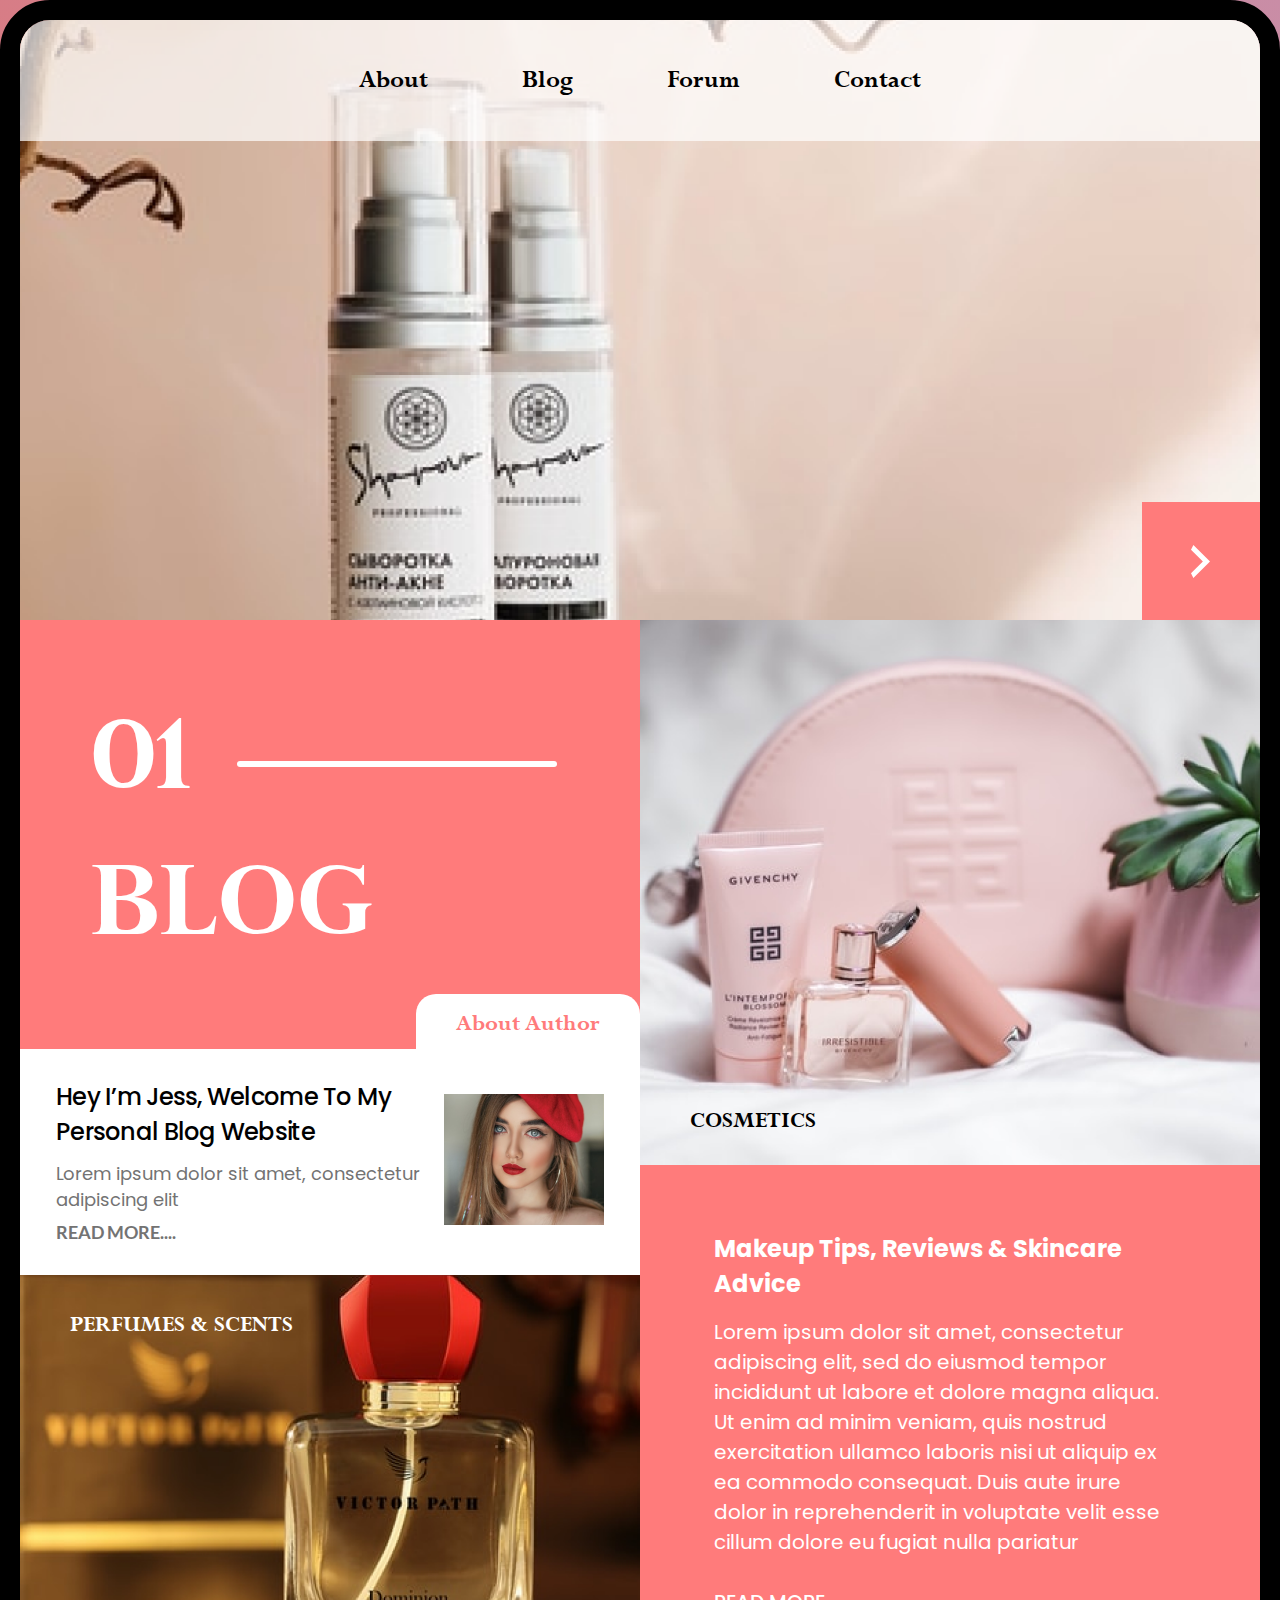
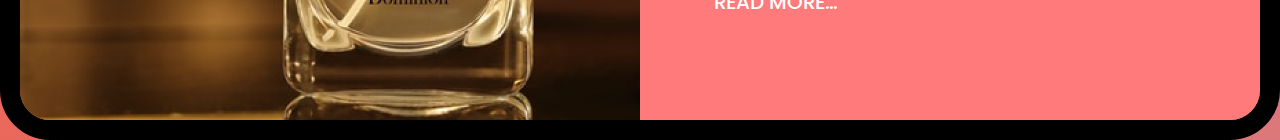
<file: css/flex/index.html>
<!DOCTYPE html>
<html lang="ru">
    <head>
        <meta charset="UTF-8">
        <meta name="viewport" content="width=device-width, initial-scale=1">
        <title>Работа с Flexbox</title>
        <link rel="stylesheet" href="./fonts.css">
        <link rel="stylesheet" href="./style.css">
    </head>
    <body>
        <div class="content">
            <div class="col-left">
                <header class="header">
                    <nav class="header__list">
                        <a href="" class="header__item">About</a>
                        <a href="" class="header__item">Blog</a>
                        <a href="" class="header__item">Forum</a>
                        <a href="" class="header__item">Contact</a>
                    </nav>
                </header>
                <picture class="col-left__picture">
                    <source srcset="images/col-left_2x.png 2x">
                    <img class="col-left__image" src="images/col-left.png" alt="Fon left col" width="800" height="1080">
                </picture>
                <a href="" class="col-left__btn">
                    <svg class="icon" width="118" height="118" viewBox="0 0 118 118" fill="none" xmlns="http://www.w3.org/2000/svg">
                        <rect width="118" height="118" fill="#FF7B7B"/>
                        <path d="M49 71.2857L60.875 59.5L49 47.7143L51.375 43L68 59.5L51.375 76L49 71.2857Z" fill="white"/>
                    </svg>
                </a>
            </div>
            <main class="main">
                <div class="info info_second">
                    <figure class="store store_mark">
                        <figcaption class="store__title">COSMETICS</figcaption>
                        <picture class="store__picture">
                            <source srcset="images/store-2_2x.png 2x">
                            <img class="store__image" src="images/store-2.png" alt="Store image 2" width="561" height="540">
                        </picture>
                    </figure>
                    <article class="state">
                        <div class="state__info">
                            <div class="state__title">Makeup Tips, Reviews & Skincare Advice</div>
                            <div class="state__text">
                                Lorem ipsum dolor sit amet, consectetur adipiscing elit, sed do eiusmod tempor incididunt ut labore et dolore magna aliqua. Ut enim ad minim veniam, quis nostrud exercitation ullamco laboris nisi ut aliquip ex ea commodo consequat. Duis aute irure dolor in reprehenderit in voluptate velit esse cillum dolore eu fugiat nulla pariatur
                            </div>
                        </div>
                        <div class="state__btn">READ MORE...</div>
                    </article>
                </div>
                <div class="info info_first">
                    <div class="info__title">
                        <div class="info__title-number">01</div>
                        <div class="info__title-text">BLOG</div>
                    </div>
                    <div class="card">
                        <div class="card__state">About Author</div>
                        <div class="card__content">
                            <div class="card__info">
                                <div class="card__title">Hey I’m Jess, Welcome To my personal blog website</div>
                                <div class="card__text">Lorem ipsum dolor sit amet, consectetur adipiscing elit</div>
                            </div>
                            <div class="card__more">READ MORE....</div>
                        </div>
                        <picture class="card__picture">
                            <source srcset="images/card_2x.png 2x">
                            <img class="card__image" src="images/card.png" alt="Card image" width="160" height="131">
                        </picture>
                    </div>
                    <figure class="store">
                        <figcaption class="store__title">PERFUMES & SCENTS</figcaption>
                        <picture class="store__picture">
                            <source srcset="images/store-1_2x.png 2x">
                            <img class="store__image" src="images/store-1.png" alt="Store image 1" width="559" height="428">
                        </picture>
                    </figure>
                </div>
            </main>
        </div>
    </body>
</html>
</file>
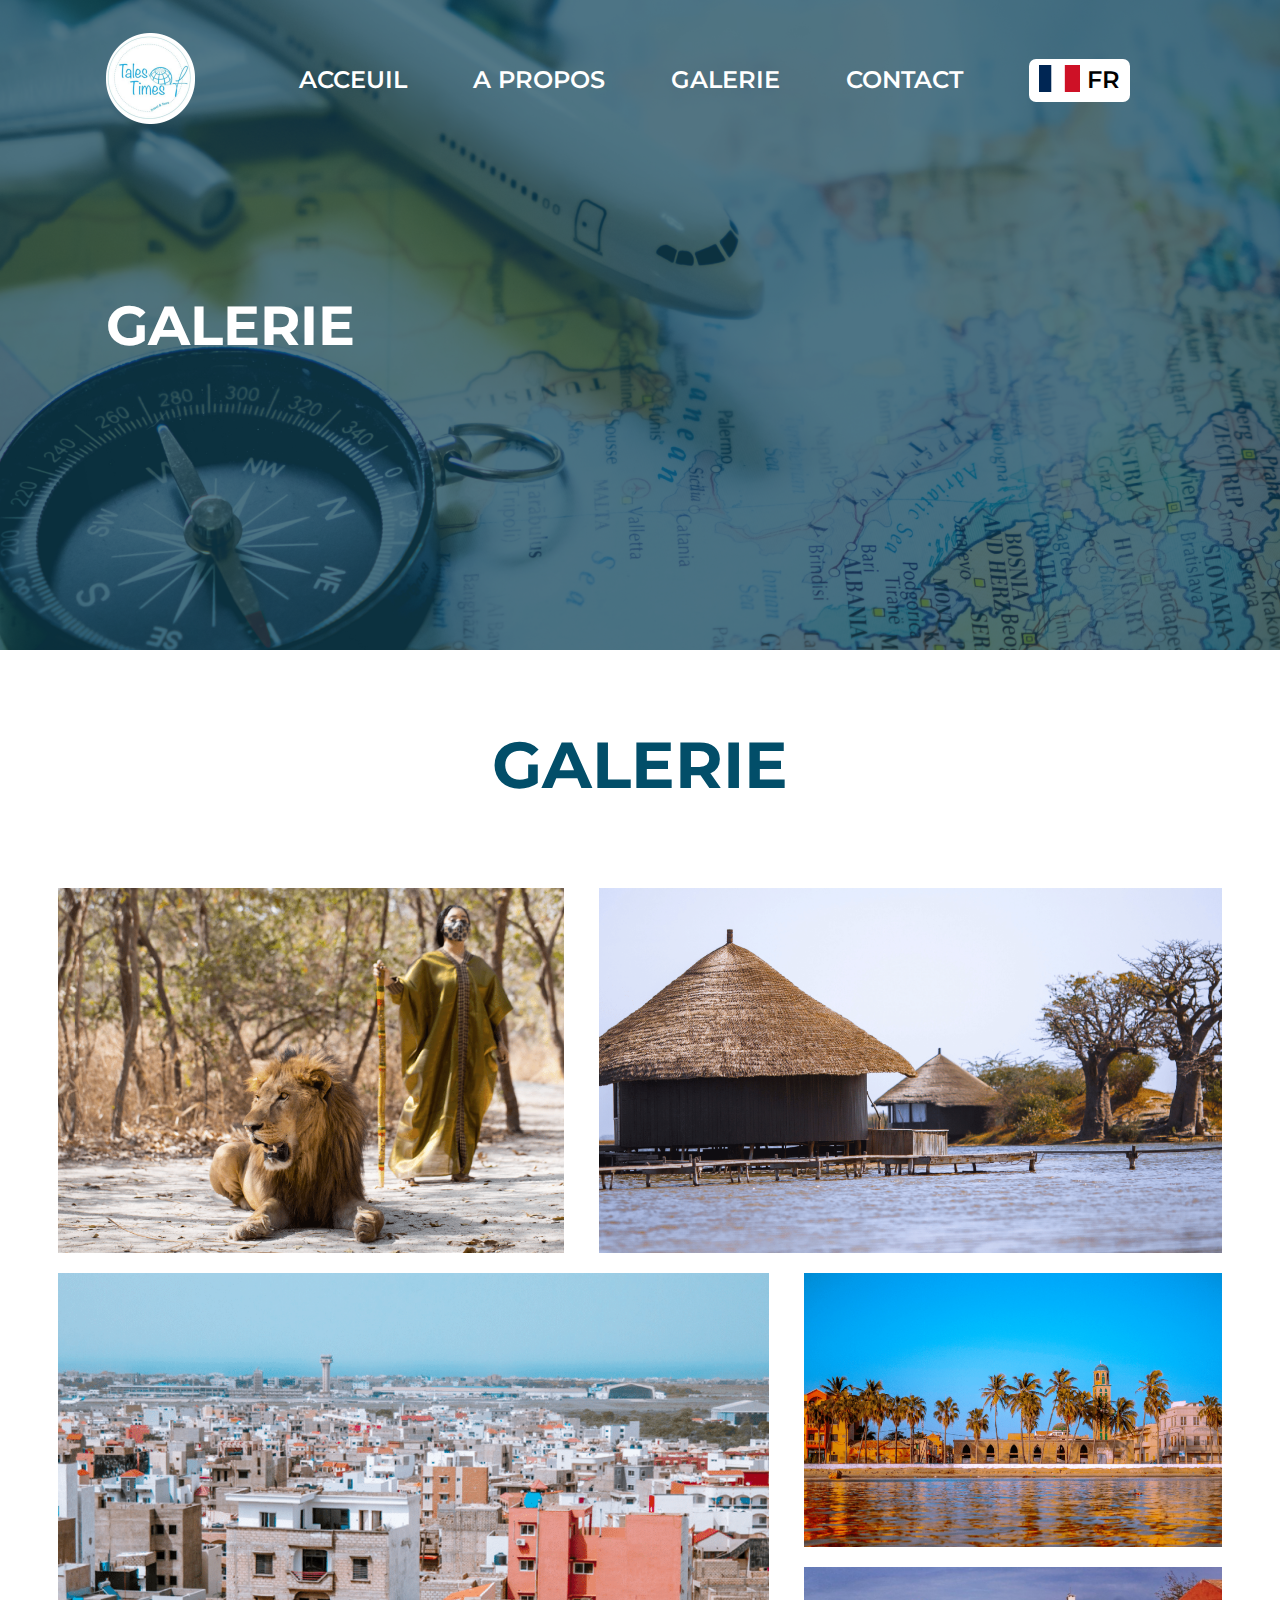
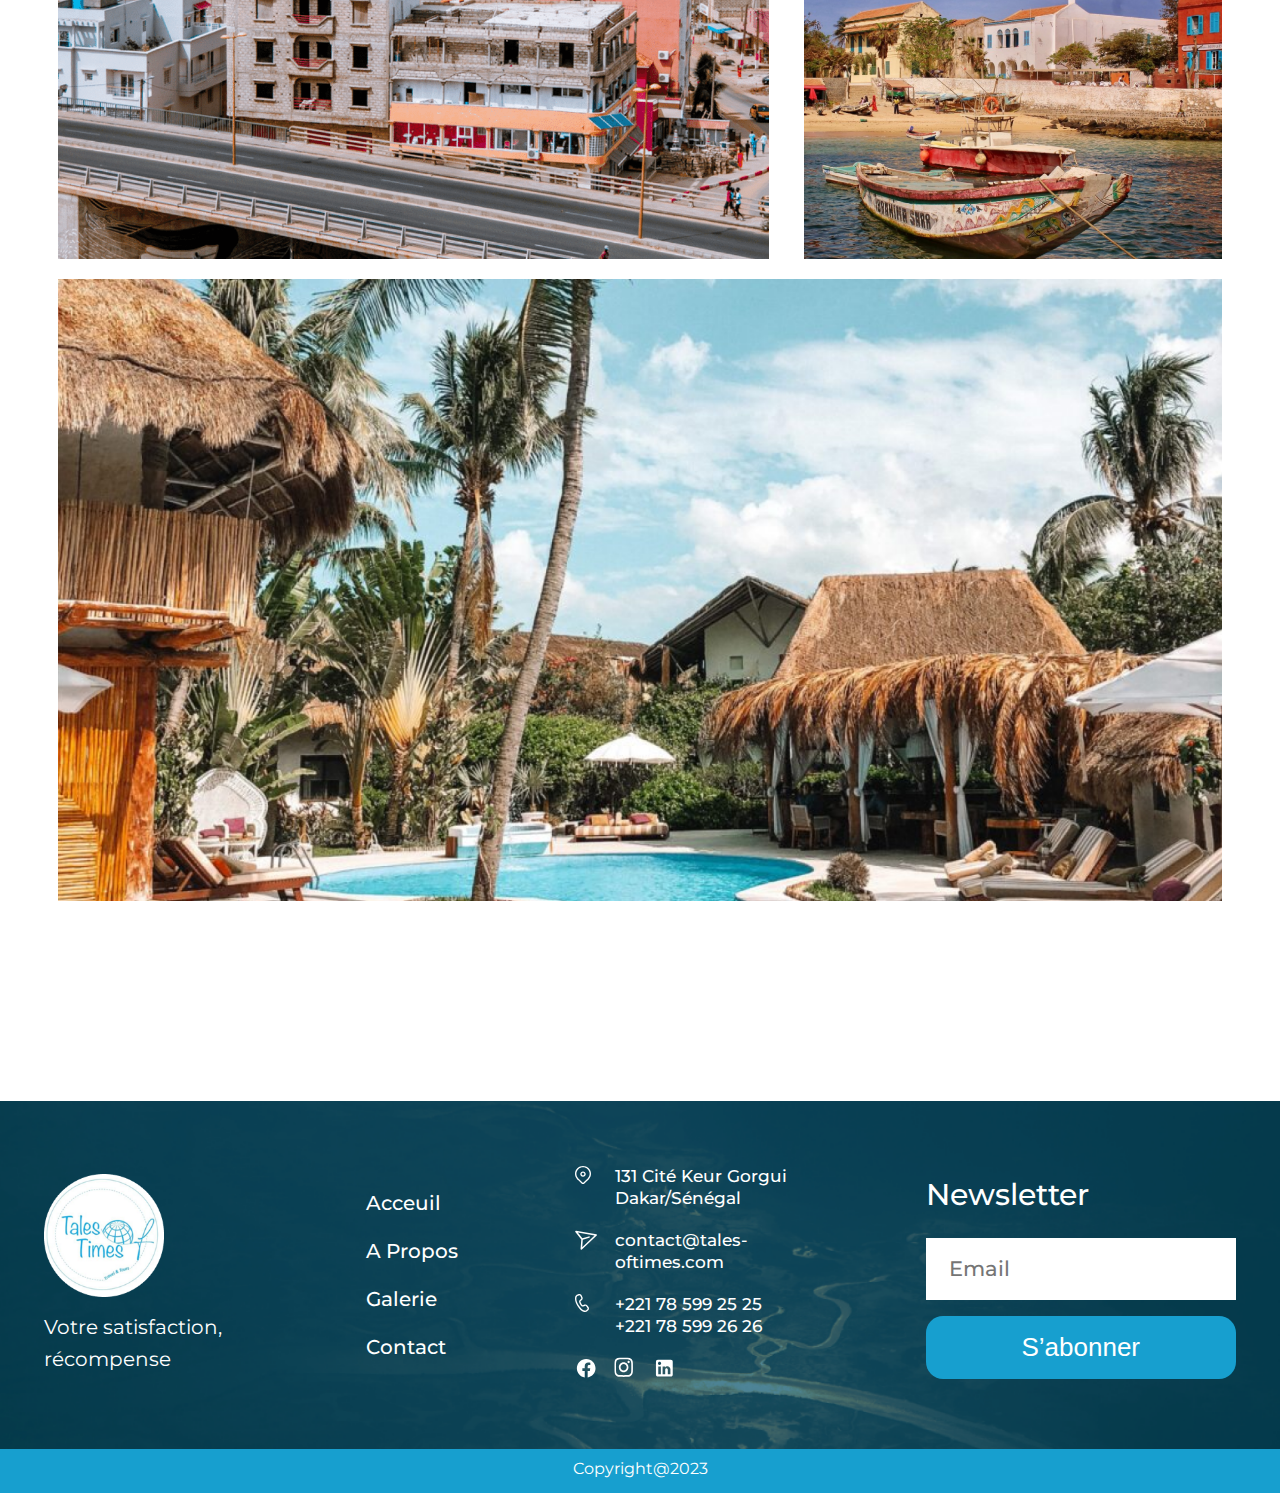
<file: css/grid/index.html>
<!DOCTYPE html>
<html lang="ru">
    <head>
        <meta charset="UTF-8">
        <meta name="viewport" content="width=device-width, initial-scale=1">
        <title>Работа с Grid</title>
        <link rel="stylesheet" href="./fonts.css">
        <link rel="stylesheet" href="./style.css">
    </head>
    <body>
        <div class="content">
            <header class="header">
                <div class="header__top">
                    <a href="/" class="logo">
                        <picture>
                            <source srcset="images/logo_2x.png 2x">
                            <img class="logo__image" src="images/logo.png" alt="Logo" width="89" height="91">
                        </picture>
                    </a>
                    <nav class="header__list">
                        <a class="header__item" href="">Acceuil</a>
                        <a class="header__item" href="">A PROPOS</a>
                        <a class="header__item" href="">GALERIE</a>
                        <a class="header__item" href="">CONTACT</a>
                    </nav>

                    <div class="lang">
                        <picture>
                            <source srcset="images/flag_2x.png 2x">
                            <img class="lang__image" src="images/flag.png" alt="Flag" width="41" height="27">
                        </picture>
                        <div class="lang__text">Fr</div>
                    </div>
                </div>
                <div class="header__content">
                    <h1 class="header__title">GALERIE</h1>
                </div>
                <picture>
                    <source srcset="images/bg_2x.png 2x">
                    <img class="header__bg" src="images/bg.png" alt="Bg header" width="1507" height="650">
                </picture>
            </header>

            <main class="main">
                <div class="main__title">GALERIE</div>
                <div class="list">
                    <div class="list__item">
                        <picture>
                            <source srcset="images/item-1_2x.png 2x">
                            <img class="list__images" src="images/item-1.png" alt="Item1" width="506" height="361">
                        </picture>
                    </div>
                    <div class="list__item">
                        <picture>
                            <source srcset="images/item-2_2x.png 2x">
                            <img class="list__images" src="images/item-2.png" alt="Item2" width="878" height="361">
                        </picture>
                    </div>
                    <div class="list__item">
                        <picture>
                            <source srcset="images/item-3_2x.png 2x">
                            <img class="list__images" src="images/item-3.png" alt="Item3" width="956" height="577">
                        </picture>
                    </div>
                    <div class="list__item">
                        <picture>
                            <source srcset="images/item-4_2x.png 2x">
                            <img class="list__images" src="images/item-4.png" alt="Item4" width="418" height="270">
                        </picture>
                    </div>
                    <div class="list__item">
                        <picture>
                            <source srcset="images/item-5_2x.png 2x">
                            <img class="list__images" src="images/item-5.png" alt="Item5" width="418" height="288">
                        </picture>
                    </div>
                    <div class="list__item">
                        <picture>
                            <source srcset="images/item-6_2x.png 2x">
                            <img class="list__images" src="images/item-6.png" alt="Item6" width="1404" height="745">
                        </picture>
                    </div>
                </div>
            </main>

            <footer class="footer">
                <div class="footer__lot">
                    <picture>
                        <source srcset="images/footer-bg_2x.png 2x">
                        <img class="footer__bg" src="images/footer-bg.png" alt="Bg header" width="1512" height="385">
                    </picture>
                    <div class="footer__top">
                        <div class="info">
                            <a href="/" class="logo">
                                <picture>
                                    <source srcset="images/logo_2x.png 2x">
                                    <img class="logo__image" src="images/logo.png" alt="Logo" width="89" height="91">
                                </picture>
                            </a>
                            <div class="info__name">Votre satisfaction, récompense</div>
                        </div>
                        <nav class="footer__list">
                            <a class="footer__item" href="">Acceuil</a>
                            <a class="footer__item" href="">A Propos</a>
                            <a class="footer__item" href="">Galerie</a>
                            <a  class="footer__item"href="">Contact</a>
                        </nav>
                        <div class="footer__wrapper">
                            <div class="contact">
                                <div class="contact__item">
                                    <svg class="contact__icon" width="16" height="18" viewBox="0 0 16 18" fill="none" xmlns="http://www.w3.org/2000/svg">
                                        <path d="M2.34315 2.29725C5.46734 -0.765751 10.5327 -0.765751 13.6569 2.29725C16.781 5.36025 16.781 10.3264 13.6569 13.3894L12.5663 14.4468C11.7625 15.2202 10.7196 16.2147 9.43713 17.4303C8.63569 18.19 7.36429 18.1899 6.56303 17.4301L3.35551 14.3712C2.95239 13.9831 2.61496 13.6558 2.34315 13.3894C-0.781049 10.3264 -0.781049 5.36025 2.34315 2.29725ZM12.6823 3.25267C10.0963 0.71732 5.90365 0.71732 3.31765 3.25267C0.73166 5.788 0.73166 9.89863 3.31765 12.4339L4.68394 13.7558C5.43632 14.4777 6.38213 15.3788 7.52113 16.4589C7.78821 16.7121 8.21204 16.7122 8.47913 16.459L11.5983 13.4851C12.0292 13.0704 12.3905 12.72 12.6823 12.4339C15.2684 9.89863 15.2684 5.788 12.6823 3.25267ZM7.99999 5.38749C9.52304 5.38749 10.7578 6.59799 10.7578 8.09122C10.7578 9.58444 9.52304 10.7949 7.99999 10.7949C6.47694 10.7949 5.24227 9.58444 5.24227 8.09122C5.24227 6.59799 6.47694 5.38749 7.99999 5.38749ZM7.99999 6.73865C7.23805 6.73865 6.62046 7.34421 6.62046 8.09122C6.62046 8.83823 7.23805 9.44374 7.99999 9.44374C8.76193 9.44374 9.37962 8.83823 9.37962 8.09122C9.37962 7.34421 8.76193 6.73865 7.99999 6.73865Z" fill="white"/>
                                    </svg>
                                    131 Cité Keur Gorgui Dakar/Sénégal
                                </div>
                                <div class="contact__item">
                                    <svg class="contact__icon" width="22" height="20" viewBox="0 0 22 20" fill="none" xmlns="http://www.w3.org/2000/svg">
                                        <path d="M6.27526 9.48312L0.35782 1.98332C-0.0540177 1.46135 0.350373 0.717806 0.983662 0.744237L1.08548 0.754952L21.3325 4.15804C21.9155 4.25608 22.159 4.93845 21.8108 5.38152L21.7331 5.46673L6.86072 19.6207C6.37903 20.0792 5.60116 19.7455 5.56887 19.1125L5.57011 19.0101L6.27526 9.48312L0.35782 1.98332L6.27526 9.48312ZM2.78795 2.59272L7.33639 8.35755L13.8021 6.37889C14.1725 6.2655 14.5629 6.44694 14.7206 6.78923L14.7577 6.88646C14.8711 7.25682 14.6895 7.64717 14.3471 7.80488L14.25 7.84198L7.78427 9.82064L7.24269 17.1449L19.5697 5.41341L2.78795 2.59272Z" fill="white"/>
                                    </svg>
                                    <a href="mailto:contact@tales-oftimes.com">contact@tales-oftimes.com</a>
                                </div>
                                <div class="contact__item">
                                    <svg class="contact__icon" width="14" height="18" viewBox="0 0 14 18" fill="none" xmlns="http://www.w3.org/2000/svg">
                                        <path d="M2.56817 0.420282L3.6359 0.105209C4.8459 -0.251855 6.13873 0.325185 6.65686 1.45362L7.48185 3.25016C7.92349 4.21199 7.69073 5.34238 6.90298 6.06159L5.53579 7.30974C5.49581 7.3462 5.47047 7.39546 5.46443 7.44867C5.4239 7.80435 5.67019 8.49709 6.23764 9.45935C6.65036 10.1592 7.02384 10.6498 7.34178 10.9259C7.56328 11.1182 7.68524 11.1598 7.73721 11.1446L9.5765 10.5941C10.6063 10.2859 11.7224 10.6534 12.3525 11.5084L13.5243 13.0982C14.2618 14.0989 14.1292 15.4795 13.214 16.328L12.403 17.0798C11.528 17.8912 10.2822 18.1935 9.12141 17.8763C6.6016 17.1878 4.34235 15.106 2.31863 11.6745C0.292101 8.23823 -0.418976 5.27839 0.236528 2.79568C0.536507 1.6595 1.42045 0.758966 2.56817 0.420282ZM2.96424 1.70667C2.27561 1.90988 1.74524 2.4502 1.56526 3.13191C1.01387 5.22026 1.64413 7.84367 3.50717 11.0027C5.36772 14.1575 7.37041 16.0029 9.49041 16.5822C10.1869 16.7725 10.9343 16.5911 11.4593 16.1043L12.2702 15.3525C12.6863 14.9668 12.7466 14.3392 12.4113 13.8844L11.2396 12.2945C10.9531 11.906 10.4459 11.7388 9.9777 11.879L8.13383 12.4308C7.06364 12.7432 6.09225 11.8999 5.04915 10.1311C4.3462 8.93921 4.01857 8.0178 4.10052 7.29953C4.14297 6.92738 4.32007 6.58245 4.59979 6.32709L5.967 5.07897C6.3251 4.75206 6.43087 4.23824 6.23013 3.80105L5.40514 2.00452C5.16961 1.49159 4.58196 1.22929 4.03197 1.39159L2.96424 1.70667Z" fill="white"/>
                                    </svg>
                                    <div class="contact__item-list">
                                        <a href="tel:+221785992525">+221 78 599 25 25</a>
                                        <a href="tel:+221785992626">+221 78 599 26 26</a>
                                    </div>
                                </div>
                            </div>
                            <div class="social">
                                <a href="" class="social__item">
                                    <svg width="23" height="23" viewBox="0 0 23 23" fill="none" xmlns="http://www.w3.org/2000/svg">
                                        <path d="M11.1934 1.90289C6.06306 1.90289 1.86548 6.09115 1.86548 11.2495C1.86548 15.9135 5.27951 19.7846 9.73827 20.4842V13.9546H7.36897V11.2495H9.73827V9.18803C9.73827 6.84671 11.1281 5.55945 13.2642 5.55945C14.281 5.55945 15.3444 5.73668 15.3444 5.73668V8.04069H14.1691C13.0124 8.04069 12.6486 8.75894 12.6486 9.49585V11.2495H15.2418L14.822 13.9546H12.6486V20.4842C14.8467 20.137 16.8482 19.0155 18.2919 17.3221C19.7357 15.6286 20.5264 13.4748 20.5214 11.2495C20.5214 6.09115 16.3238 1.90289 11.1934 1.90289Z" fill="white"/>
                                    </svg>
                                </a>
                                <a href="" class="social__item">
                                    <svg width="19" height="20" viewBox="0 0 19 20" fill="none" xmlns="http://www.w3.org/2000/svg">
                                        <g clip-path="url(#clip0_146_714)">
                                            <path d="M9.63973 2.24077C12.1319 2.24077 12.4244 2.25232 13.4094 2.29853C14.3204 2.3409 14.8129 2.4988 15.1425 2.63359C15.5794 2.81074 15.8905 3.0187 16.2163 3.3576C16.5422 3.69651 16.7459 4.02 16.9125 4.47444C17.0384 4.81719 17.1939 5.3294 17.2347 6.27678C17.2791 7.30119 17.2902 7.60543 17.2902 10.1973C17.2902 12.7891 17.2791 13.0933 17.2347 14.1177C17.1939 15.0651 17.0421 15.5773 16.9125 15.9201C16.7422 16.3745 16.5422 16.698 16.2163 17.0369C15.8905 17.3758 15.5794 17.5876 15.1425 17.7609C14.8129 17.8919 14.3204 18.0536 13.4094 18.096C12.4244 18.1422 12.1319 18.1538 9.63973 18.1538C7.14758 18.1538 6.85504 18.1422 5.87003 18.096C4.95909 18.0536 4.46658 17.8957 4.13701 17.7609C3.70005 17.5838 3.389 17.3758 3.06313 17.0369C2.73726 16.698 2.53359 16.3745 2.36696 15.9201C2.24105 15.5773 2.08552 15.0651 2.04479 14.1177C2.00035 13.0933 1.98925 12.7891 1.98925 10.1973C1.98925 7.60543 2.00035 7.30119 2.04479 6.27678C2.08552 5.3294 2.23735 4.81719 2.36696 4.47444C2.5373 4.02 2.73726 3.69651 3.06313 3.3576C3.389 3.0187 3.70005 2.80689 4.13701 2.63359C4.46658 2.50265 4.95909 2.3409 5.87003 2.29853C6.85504 2.24847 7.15129 2.24077 9.63973 2.24077ZM9.63973 0.49234C7.10685 0.49234 6.78839 0.503894 5.79227 0.550108C4.79986 0.596321 4.1222 0.761921 3.52971 1.00069C2.91501 1.24717 2.39658 1.58222 1.87815 2.12138C1.35973 2.66054 1.04127 3.20356 0.800569 3.839C0.570981 4.45518 0.41175 5.15995 0.367313 6.19591C0.322877 7.22802 0.311768 7.55922 0.311768 10.1934C0.311768 12.8276 0.322877 13.1588 0.367313 14.1948C0.41175 15.2269 0.570981 15.9316 0.800569 16.5517C1.03756 17.191 1.35973 17.7301 1.87815 18.2693C2.39658 18.8085 2.91871 19.1397 3.52971 19.39C4.1222 19.6288 4.79986 19.7944 5.79597 19.8406C6.79209 19.8868 7.10685 19.8983 9.64343 19.8983C12.18 19.8983 12.4948 19.8868 13.4909 19.8406C14.4833 19.7944 15.161 19.6288 15.7572 19.39C16.3719 19.1435 16.8903 18.8085 17.4087 18.2693C17.9271 17.7301 18.2456 17.1871 18.4863 16.5517C18.7159 15.9355 18.8751 15.2307 18.9196 14.1948C18.964 13.1588 18.9751 12.8315 18.9751 10.1934C18.9751 7.55537 18.964 7.22802 18.9196 6.19206C18.8751 5.15995 18.7159 4.45518 18.4863 3.83515C18.2493 3.19586 17.9271 2.65669 17.4087 2.11753C16.8903 1.57837 16.3682 1.24717 15.7572 0.996842C15.1647 0.75807 14.487 0.59247 13.4909 0.546256C12.4911 0.503894 12.1726 0.49234 9.63973 0.49234Z" fill="white"/>
                                            <path d="M9.63963 5.21387C6.99566 5.21387 4.8479 7.44369 4.8479 10.1973C4.8479 12.9508 6.99196 15.1807 9.63963 15.1807C12.2873 15.1807 14.4314 12.9508 14.4314 10.1973C14.4314 7.44369 12.2873 5.21387 9.63963 5.21387ZM9.63963 13.4284C7.92142 13.4284 6.52908 11.9804 6.52908 10.1934C6.52908 8.40648 7.92142 6.95844 9.63963 6.95844C11.3578 6.95844 12.7502 8.40648 12.7502 10.1934C12.7502 11.9804 11.3578 13.4284 9.63963 13.4284Z" fill="white"/>
                                            <path d="M14.6203 6.17666C15.2379 6.17666 15.7386 5.65594 15.7386 5.01361C15.7386 4.37127 15.2379 3.85056 14.6203 3.85056C14.0026 3.85056 13.502 4.37127 13.502 5.01361C13.502 5.65594 14.0026 6.17666 14.6203 6.17666Z" fill="white"/>
                                        </g>
                                        <defs>
                                            <clipPath id="clip0_146_714">
                                                <rect width="18.6559" height="19.4021" fill="white" transform="translate(0.311768 0.49234)"/>
                                            </clipPath>
                                        </defs>
                                    </svg>
                                </a>
                                <a href="" class="social__item">
                                    <svg width="23" height="23" viewBox="0 0 23 23" fill="none" xmlns="http://www.w3.org/2000/svg">
                                        <path d="M17.8693 2.7984C18.3641 2.7984 18.8386 2.99495 19.1885 3.34482C19.5383 3.69469 19.7349 4.16921 19.7349 4.66399V17.7231C19.7349 18.2179 19.5383 18.6924 19.1885 19.0423C18.8386 19.3922 18.3641 19.5887 17.8693 19.5887H4.81017C4.31539 19.5887 3.84087 19.3922 3.491 19.0423C3.14113 18.6924 2.94458 18.2179 2.94458 17.7231V4.66399C2.94458 4.16921 3.14113 3.69469 3.491 3.34482C3.84087 2.99495 4.31539 2.7984 4.81017 2.7984H17.8693ZM17.4029 17.2567V12.3129C17.4029 11.5064 17.0825 10.7329 16.5122 10.1627C15.942 9.59238 15.1685 9.272 14.362 9.272C13.5691 9.272 12.6457 9.75706 12.1979 10.4846V9.44923H9.59541V17.2567H12.1979V12.6581C12.1979 11.9398 12.7762 11.3521 13.4945 11.3521C13.8408 11.3521 14.173 11.4897 14.4179 11.7346C14.6628 11.9795 14.8004 12.3117 14.8004 12.6581V17.2567H17.4029ZM6.56383 7.98475C6.97945 7.98475 7.37804 7.81964 7.67193 7.52575C7.96582 7.23187 8.13092 6.83327 8.13092 6.41765C8.13092 5.55015 7.43133 4.84122 6.56383 4.84122C6.14573 4.84122 5.74476 5.00731 5.44913 5.30295C5.15349 5.59858 4.9874 5.99955 4.9874 6.41765C4.9874 7.28515 5.69633 7.98475 6.56383 7.98475ZM7.86041 17.2567V9.44923H5.27657V17.2567H7.86041Z" fill="white"/>
                                    </svg>
                                </a>
                            </div>
                        </div>
                        <form action="" class="form">
                           <div class="form__wraper">
                               <div class="form__title">Newsletter</div>
                               <label>
                                   <input name="email" type="email" required placeholder="Email" class="form__input">
                               </label>
                           </div>
                            <button type="submit" class="form__btn">S’abonner</button>
                        </form>
                    </div>
                </div>
                <div class="copyright">
                    Copyright@2023
                </div>
            </footer>
        </div>
    </body>
</html>
</file>
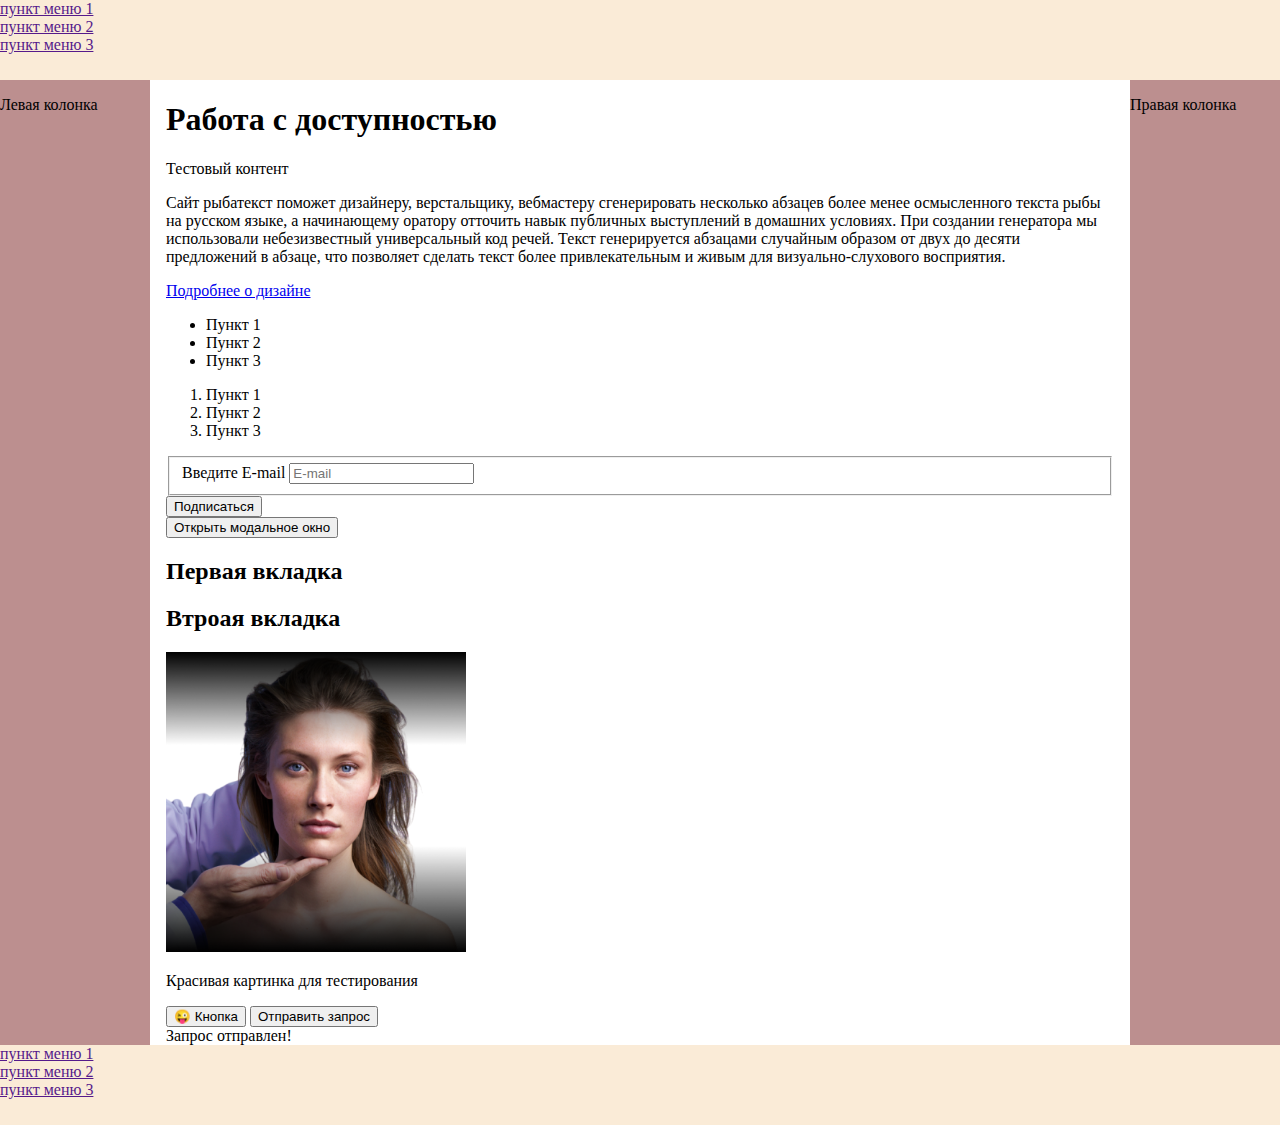
<file: html/html-accessibility/index.html>
<!DOCTYPE html>
<html lang="ru">
    <head>
        <meta charset="UTF-8">
        <meta name="viewport" content="width=device-width, initial-scale=1">
        <title>Работа с доступностью</title>
        <link rel="stylesheet" href="./style.css">
    </head>
    <body>
        <div class="container">
            <header>
                <nav><a href="" tabindex="0">пункт меню 1</a></nav>
                <nav><a href="" tabindex="1">пункт меню 2</a></nav>
                <nav><a href="" tabindex="2">пункт меню 3</a></nav>
            </header>
            <main>
                <aside>
                    <p>Левая колонка</p>
                </aside>
                <section>
                    <h1>Работа с доступностью</h1>

                    <article>
                        <p>Тестовый контент</p>
                        <p>Сайт рыбатекст поможет дизайнеру, верстальщику, вебмастеру сгенерировать несколько абзацев более менее осмысленного текста рыбы на русском языке, а начинающему оратору отточить навык публичных выступлений в домашних условиях. При создании генератора мы использовали небезизвестный универсальный код речей. Текст генерируется абзацами случайным образом от двух до десяти предложений в абзаце, что позволяет сделать текст более привлекательным и живым для визуально-слухового восприятия.</p>
                        <p><a href="/test" tabindex="3">Подробнее о дизайне</a></p>
                        
                        <ul>
                            <li>Пункт 1</li>
                            <li>Пункт 2</li>
                            <li>Пункт 3</li>
                        </ul>
    
                        <ol>
                            <li>Пункт 1</li>
                            <li>Пункт 2</li>
                            <li>Пункт 3</li>
                        </ol>
                    </article>

                    <form action="">
                        <fieldset>
                            <label for="email">Введите E-mail</label>
                            <input id="email" tabindex="4" type="email" name="email" placeholder="E-mail">
                        </fieldset>
                        <button tabindex="5" type="submit">Подписаться</button>
                    </form>

                    <button tabindex="6" type="button" onclick="window.myDialog.showModal()">
                        Открыть модальное окно
                    </button>

                    <dialog id="myDialog" aria-labelledby="heading">
                        <h3 id="heading">Привет</h3>
                        <p>Это модальное окно</p>

                        <button type="button" onclick="window.myDialog.close()">
                            Закрыть
                        </button>
                    </dialog>

                    <div role="tab">
                        <h2>Первая вкладка</h2>
                    </div>
                    <div role="tab">
                        <h2>Втроая вкладка</h2>
                    </div>

                    <div role="img" aria-labelledby="caption">
                        <img src="../html-tags/images/microbiom_tablet_1x.png" alt="Красивая картинка" width="300" height="300" role="presentation">
                        <p id="caption">
                            Красивая картинка для тестирования
                        </p>
                    </div>

                    <button>
                        <span aria-hidden="true">😜</span>
                        <span>Кнопка</span>
                    </button>

                    <button aria-controls="message">
                        Отправить запрос
                    </button>

                    <div role="status" id="message">
                        Запрос отправлен!
                    </div>
                </section>
                <aside>
                    <p>Правая колонка</p>
                </aside>
            </main>
            <footer>
                <nav><a href="" tabindex="7">пункт меню 1</a></nav>
                <nav><a href="" tabindex="8">пункт меню 2</a></nav>
                <nav><a href="" tabindex="9">пункт меню 3</a></nav>
            </footer>
        </div>
    </body>
</html>
</file>
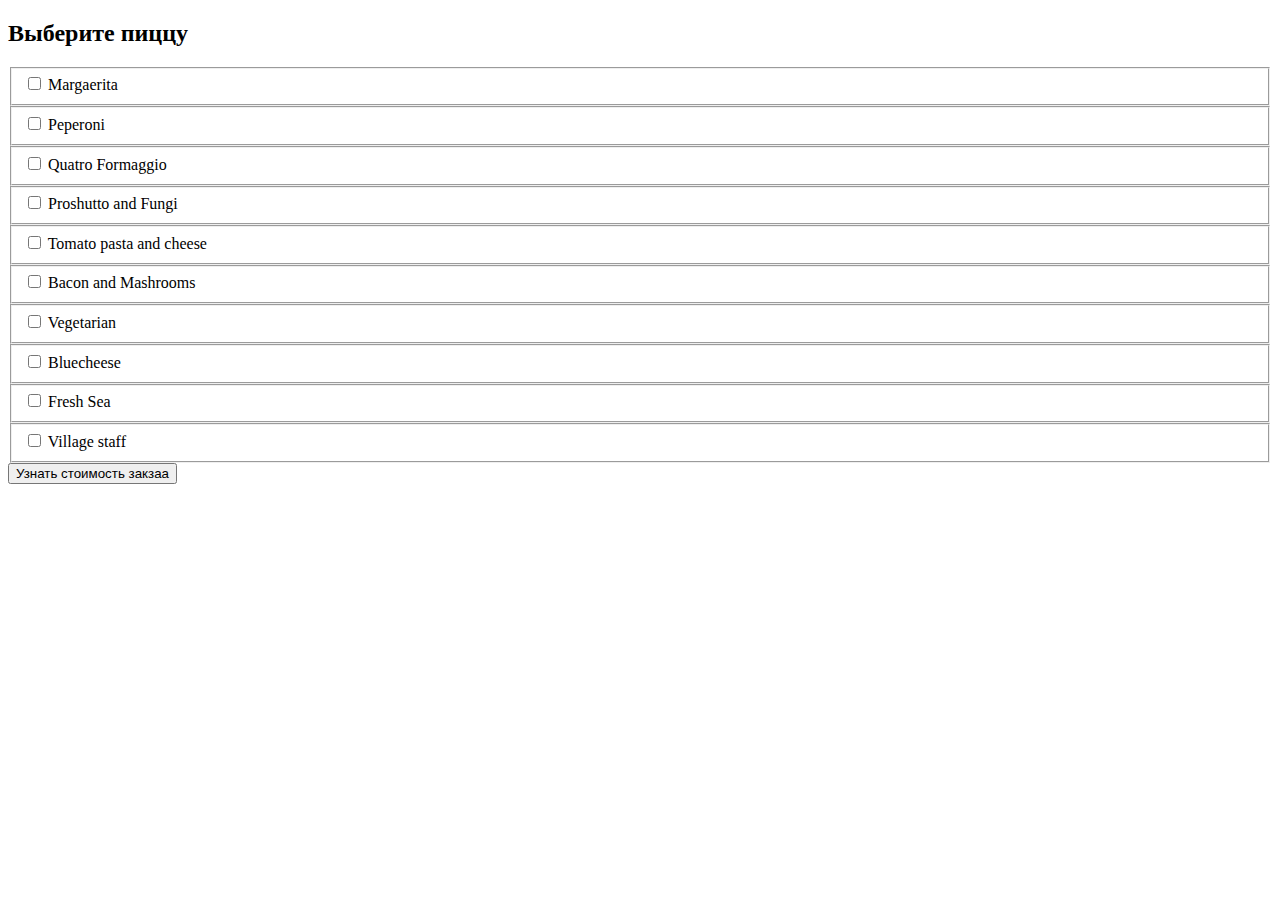
<file: js/dom/index.html>
<!DOCTYPE html>
<html lang="ru">
    <head>
        <meta charset="UTF-8">
        <meta name="viewport" content="width=device-width, initial-scale=1">
        <title>Взаимодействие с DOM</title>
    </head>
    <body>
        <h2>Выберите пиццу</h2>

        <form class="pizza-set">
            <fieldset>
                <input type="checkbox" data-price="20" /> Margaerita
            </fieldset>
            <fieldset>
                <input type="checkbox" data-price="20" /> Peperoni
            </fieldset>
            <fieldset>
                <input type="checkbox" data-price="23" /> Quatro Formaggio
            </fieldset>
            <fieldset>
                <input type="checkbox" data-price="18" /> Proshutto and Fungi
            </fieldset>
            <fieldset>
                <input type="checkbox" data-price="15" /> Tomato pasta and cheese
            </fieldset>
            <fieldset>
                <input type="checkbox" data-price="20" /> Bacon and Mashrooms
            </fieldset>
            <fieldset>
                <input type="checkbox" data-price="23" /> Vegetarian
            </fieldset>
            <fieldset>
                <input type="checkbox" data-price="17" /> Bluecheese
            </fieldset>
            <fieldset>
                <input type="checkbox" data-price="21" /> Fresh Sea
            </fieldset>
            <fieldset>
                <input type="checkbox" data-price="19" /> Village staff
            </fieldset>
        </form>

        <button type="button" onclick="getOrderPrice()">Узнать стоимость закзаа</button>

        <dl id="total"></dl>

        <script>
            function getOrderPrice() {

            }
        </script>

    </body>
</html>
</file>
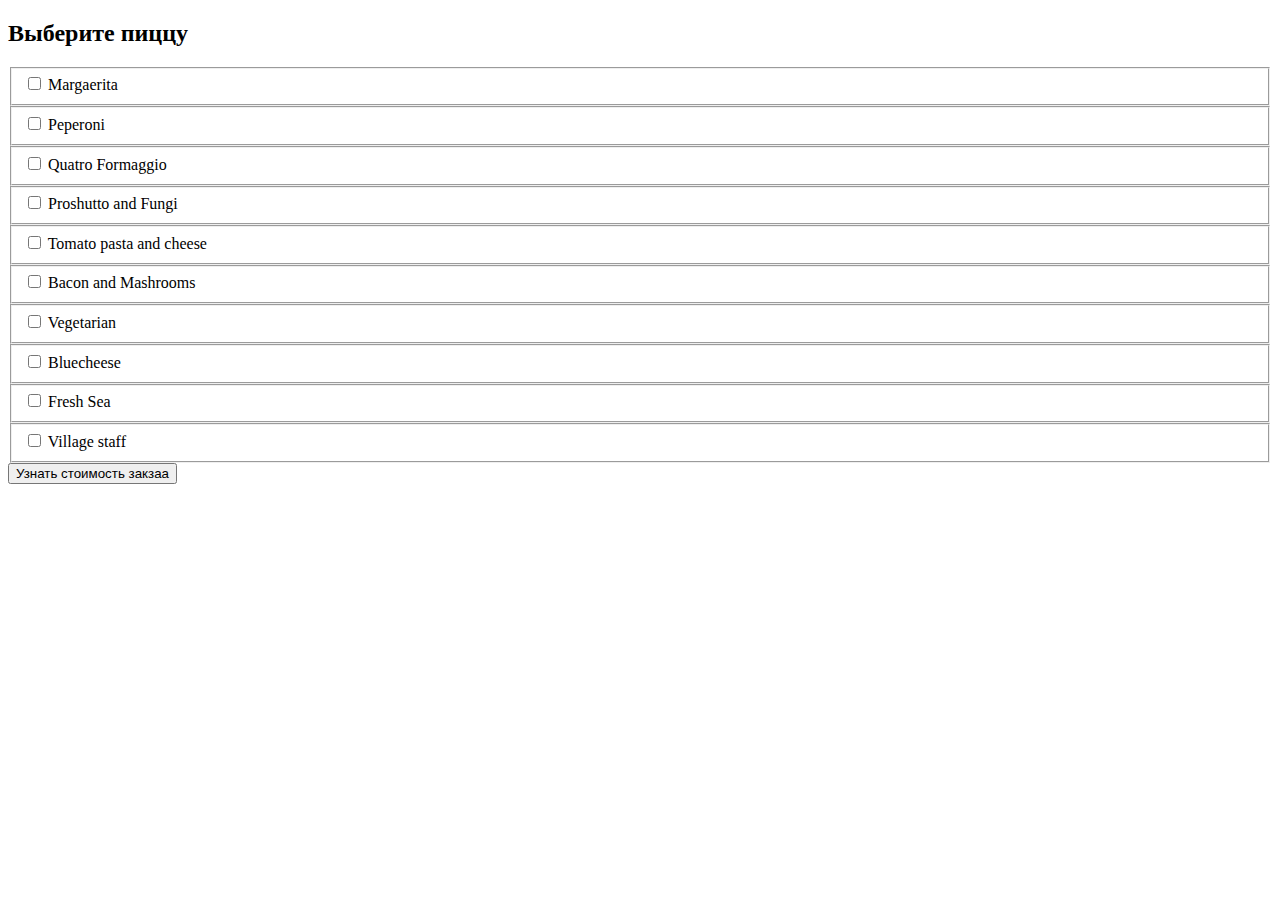
<file: js/dom/index-1.html>
<!DOCTYPE html>
<html lang="ru">
    <head>
        <meta charset="UTF-8">
        <meta name="viewport" content="width=device-width, initial-scale=1">
        <title>Взаимодействие с DOM</title>
    </head>
    <body>
        <h2>Выберите пиццу</h2>

        <form class="pizza-set">
            <fieldset>
                <input type="checkbox" data-price="20" /> Margaerita
            </fieldset>
            <fieldset>
                <input type="checkbox" data-price="20" /> Peperoni
            </fieldset>
            <fieldset>
                <input type="checkbox" data-price="23" /> Quatro Formaggio
            </fieldset>
            <fieldset>
                <input type="checkbox" data-price="18" /> Proshutto and Fungi
            </fieldset>
            <fieldset>
                <input type="checkbox" data-price="15" /> Tomato pasta and cheese
            </fieldset>
            <fieldset>
                <input type="checkbox" data-price="20" /> Bacon and Mashrooms
            </fieldset>
            <fieldset>
                <input type="checkbox" data-price="23" /> Vegetarian
            </fieldset>
            <fieldset>
                <input type="checkbox" data-price="17" /> Bluecheese
            </fieldset>
            <fieldset>
                <input type="checkbox" data-price="21" /> Fresh Sea
            </fieldset>
            <fieldset>
                <input type="checkbox" data-price="19" /> Village staff
            </fieldset>
        </form>

        <button type="button" onclick="getOrderPrice()">Узнать стоимость закзаа</button>

        <dl id="total"></dl>

        <script>
            function getOrderPrice() {
                const checkboxes = document.querySelectorAll('[type=checkbox]');
                const result = document.getElementById('total');

                let sum = 0;

                checkboxes.forEach((checkbox) => {
                    if (checkbox.checked) {
                        const price = parseInt(checkbox.getAttribute('data-price'));

                        sum = sum + price;

                        checkbox.closest('fieldset').style.background = 'antiquewhite';
                    }
                })
                console.log(result)
                if(sum > 0) {
                    result.innerHTML = `
                        <dt>
                            Стоимость заказанных позиций:
                        <dt>
                        <dd>
                            ${sum} руб.
                        </dd>
                    `;

                    return;
                }

                result.innerHTML = '<dt>Необходимо выбрать хотя бы одну позицию<dt>';
            }
        </script>
    </body>
</html>
</file>
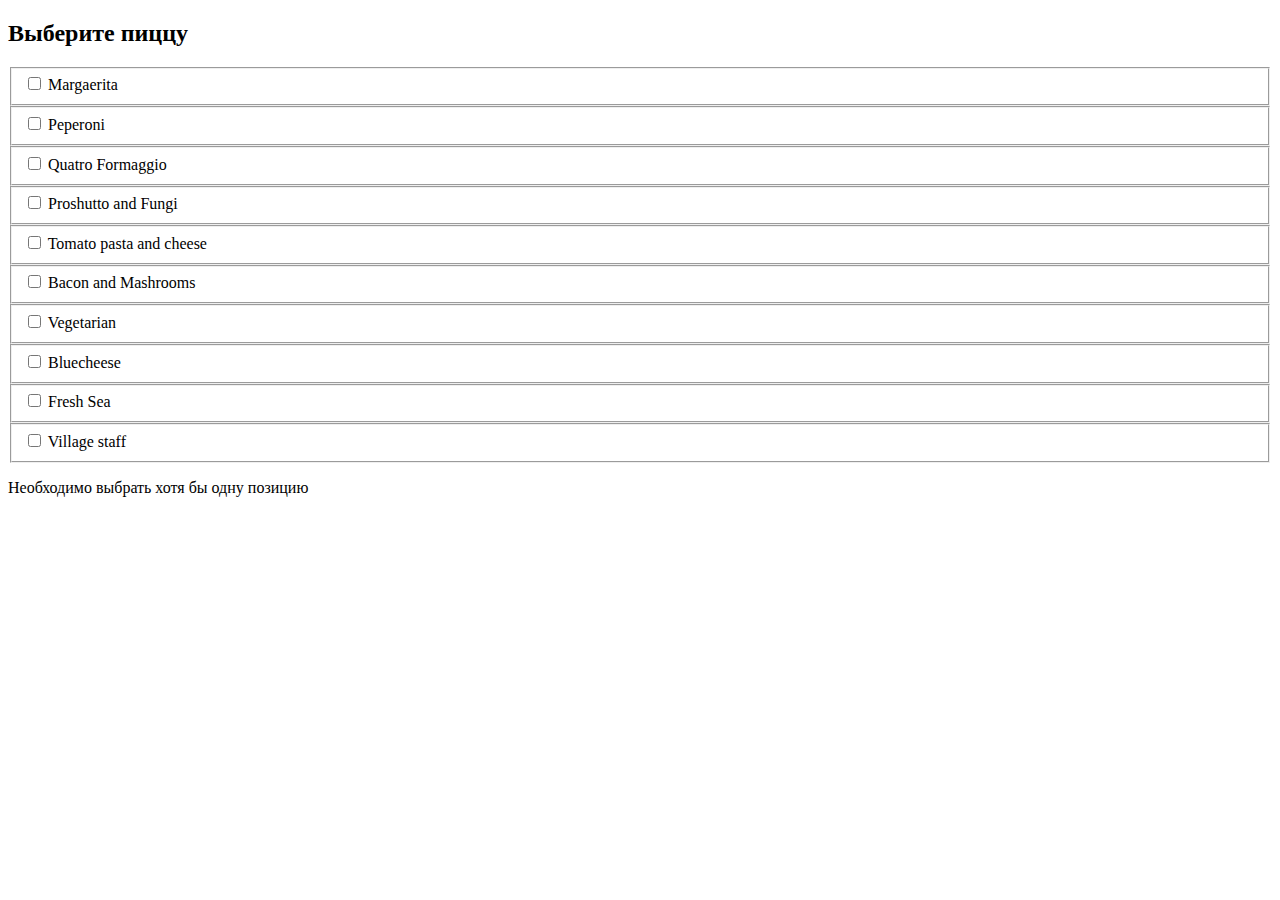
<file: js/dom/index-2.html>
<!DOCTYPE html>
<html lang="ru">
    <head>
        <meta charset="UTF-8">
        <meta name="viewport" content="width=device-width, initial-scale=1">
        <title>Mutation Observer</title>
    </head>
    <body>
        <h2>Выберите пиццу</h2>

        <form class="pizza-set">
            <fieldset>
                <input type="checkbox" data-price="20" /> Margaerita
            </fieldset>
            <fieldset>
                <input type="checkbox" data-price="20" /> Peperoni
            </fieldset>
            <fieldset>
                <input type="checkbox" data-price="23" /> Quatro Formaggio
            </fieldset>
            <fieldset>
                <input type="checkbox" data-price="18" /> Proshutto and Fungi
            </fieldset>
            <fieldset>
                <input type="checkbox" data-price="15" /> Tomato pasta and cheese
            </fieldset>
            <fieldset>
                <input type="checkbox" data-price="20" /> Bacon and Mashrooms
            </fieldset>
            <fieldset>
                <input type="checkbox" data-price="23" /> Vegetarian
            </fieldset>
            <fieldset>
                <input type="checkbox" data-price="17" /> Bluecheese
            </fieldset>
            <fieldset>
                <input type="checkbox" data-price="21" /> Fresh Sea
            </fieldset>
            <fieldset>
                <input type="checkbox" data-price="19" /> Village staff
            </fieldset>
        </form>

        <dl id="total"></dl>

        <script>
            function sumCalculate() {
                const checkboxes = document.querySelectorAll('[type=checkbox]');
                const result = document.getElementById('total');

                let sum = 0;

                const observer = new MutationObserver(function (mutations) {
                    for (let i = 0; i < mutations.length; i++) {
                        console.log(mutations[i].target, 'changed', mutations[i]);
                        const checkbox = mutations[i].target;
                        const price = parseInt(checkbox.getAttribute('data-price'));

                        if (checkbox.checked) {
                            sum = sum + price;

                            checkbox.closest('fieldset').style.background = 'antiquewhite';
                        } else {
                            sum = sum - price;

                            checkbox.closest('fieldset').style.background = 'white';
                        }

                        if (sum > 0) {
                            result.innerHTML = `
                            <dt>
                                Стоимость заказанных позиций:
                            <dt>
                            <dd>
                                ${sum} руб.
                            </dd>
                        `;

                            return;
                        }


                        result.innerHTML = '<dt>Необходимо выбрать хотя бы одну позицию<dt>';
                    }
                });

                checkboxes.forEach((checkbox) => {
                    checkbox.addEventListener('click', function (e) {
                        e.target.setAttribute('checked', e.target.checked);
                    });

                    observer.observe(checkbox, {
                        attributes: true
                    });
                });
            }

            sumCalculate();
        </script>
    </body>
</html>
</file>
<file: css/flex/fonts.css>
@font-face {
    font-family: 'Perpetua';
    src: url('./fonts/perpetua-bold.ttf');
    font-weight: 700;
    font-style: normal;
    font-display: swap;
}

@font-face {
    font-family: 'Perpetua Titling MT';
    src: url('./fonts/perpetua-titling-mt-bold.ttf');
    font-weight: 700;
    font-style: normal;
    font-display: swap;
}

@font-face {
    font-family: 'Lato';
    src: url('./fonts/lato-bold.ttf');
    font-weight: 700;
    font-style: normal;
    font-display: swap;
}

@font-face {
    font-family: 'Poppins';
    src: url('./fonts/poppins-regular.ttf');
    font-weight: 400;
    font-style: normal;
    font-display: swap;
}

@font-face {
    font-family: 'Poppins';
    src: url('./fonts/poppins-medium.ttf');
    font-weight: 500;
    font-style: normal;
    font-display: swap;
}

@font-face {
    font-family: 'Poppins';
    src: url('./fonts/poppins-bold.ttf');
    font-weight: 700;
    font-style: normal;
    font-display: swap;
}
</file>
<file: css/flex/style.css>
:root {
    --white: #ffffff;
    --white-07: rgba(255, 255, 255, 0.7);
    --black: #000000;
    --red: #ff7b7b;
    --grey: #737373;
    --gradient: linear-gradient(225deg, #c98da6 0%, #ea675b 100%);

    --font-family: "Perpetua", sans-serif;
    --second-family: "Poppins", sans-serif;
    --third-family: "Perpetua Titling MT", sans-serif;
    --font3: "Lato", sans-serif;
}

body,
html {
    padding: 0;
    margin: 0;
    display: flex;
    align-items: center;
    justify-content: center;
    min-height: 1520px;
    background: var(--gradient);
    font-family: var(--font-family);
    color: var(--white);
}

body * {
    margin: 0;
    padding: 0;
    box-sizing: border-box;
}

a {
    text-decoration: none;
    color: inherit;
}

.content {
    width: 100%;
    max-width: 1980px;
    min-height: 1080px;
    display: flex;
    overflow: hidden;
    border: 20px solid #000;
    border-radius: 50px;
}

.col-left {
    position: relative;
    width: 100%;
    flex-grow: 1;
    flex-basis: 800px;
    flex-shrink: 0;
}

.header {
    position: absolute;
    z-index: 2;
    top: 0;
    left: 0;
    padding: 0 46px;
    width: 100%;
    background: var(--white-07);
}

.header__list {
    display: flex;
    justify-content: center;
    gap: 50px;
    list-style: none;
}

.header__item {
    position: relative;
    padding: 46px 22px;
    display: block;
    font-weight: 700;
    font-size: 26px;
    color: var(--black);
    transition: all .3s ease-in-out;
}

.header__item:hover,
.header__item._active {
    color: var(--red);
}

.header__item._active::before {
   content: '';
    position: absolute;
    left: 0;
    top: 0;
    width: 100%;
    height: 4px;
    border-radius: 2px;
    background: var(--red);
}

.col-left__image {
    width: 100%;
    height: 100%;
    object-fit: cover;
}

.col-left__btn {
    position: absolute;
    z-index: 2;
    right: 0;
    bottom: 0;
    display: flex;
    text-transform: uppercase;
}

.main {
    width: 100%;
    display: flex;
}

.info {
    display: flex;
    flex-direction: column;
    width: 100%;
}

.info_first {
    order: 1;
}

.info_second {
    order: 2;
}

.info__title {
    padding: 86px 71px 81px;
    display: flex;
    flex-direction: column;
    gap: 30px;
    font-family: var(--third-family);
    font-weight: 700;
    font-size: 96px;
    background: var(--red);
}

.info__title-number {
    display: flex;
    align-items: center;
    gap: 47px;
}

.info__title-number::after {
    content: '';
    margin: 0 12px 0 0;
    width: 100%;
    height: 6px;
    border-radius: 4px;
    background: var(--white);
}

.card {
    position: relative;
    padding: 30px 36px;
    display: flex;
    align-items: center;
    gap: 20px;
    background: var(--white);
    color: var(--black);
}

.card__state {
    position: absolute;
    top: 70px;
    left: -155px;
    z-index: 2;
    padding: 28px 40px;
    width: 224px;
    transform: rotate(-90deg);
    border-radius: 20px 20px 0 0;
    background: var(--red);
    font-weight: 700;
    font-size: 24px;
    color: var(--white);
}

.card__info {
    display: flex;
    flex-direction: column;
    gap: 12px;
}

.card__content {
    display: flex;
    flex-direction: column;
    gap: 8px;
}

.card__title {
    font-family: var(--second-family);
    font-weight: 500;
    font-size: 24px;
    letter-spacing: -0.03em;
    text-transform: capitalize;
}

.card__text {
    font-family: var(--second-family);
    font-weight: 400;
    font-size: 18px;
    line-height: 144%;
    color: var(--grey);
}

.card__more {
    cursor: pointer;
    font-family: var(--font3);
    font-weight: 600;
    font-size: 18px;
    line-height: 133%;
    color: var(--grey);
}

.store {
    position: relative;
    padding: 36px 50px 30px;
    width: 100%;
    height: 100%;
}

.store__title {
    position: relative;
    z-index: 2;
    font-weight: 700;
    font-size: 24px;
}

.store__picture {
}

.store__image {
    position: absolute;
    z-index: 1;
    left: 0;
    top: 0;
    width: 100%;
    height: 100%;
    object-fit: cover;
}

.store_mark {
    display: flex;
    align-items: flex-end;
}
.store_mark .store__title {
    color: var(--black);
}

.state {
    padding: 66px 84px 61px 74px;
    display: flex;
    flex-direction: column;
    gap: 30px;
    height: calc(100% - 50px);
    background: var(--red);
}

.state__info {
    display: flex;
    flex-direction: column;
    gap: 16px;
}

.state__title {
    font-family: var(--second-family);
    font-weight: 700;
    font-size: 24px;
}

.state__text {
    font-family: var(--second-family);
    font-weight: 400;
    font-size: 20px;
    line-height: 150%;
}

.state__btn {
    font-family: var(--second-family);
    font-weight: 500;
    font-size: 20px;
    line-height: 150%;
    text-transform: uppercase;
}


@media (max-width: 1760px) {
    .col-left {
        flex-basis: 600px;
    }
}

@media (max-width: 1650px) {
    .content {
        flex-direction: column;
    }

    .col-left {
        max-height: 600px;
    }

    .main {
        min-height: 1100px;
    }

    .card__state {
        top: -55px;
        right: 0;
        left: unset;
        padding: 16px 40px;
        transform: unset;
        background: var(--white);
        color: var(--red);
    }
}

@media (max-width: 991px) {
    .state,
    .info__title {
        padding: 30px;
    }

    .card {
        flex-direction: column;
    }
}

@media (max-width: 767px) {
    .main {
        flex-direction: column;
    }

    .store {
        min-height: 300px;
    }

    .card,
    .state {
        padding: 16px;
    }

    .info__title {
        padding: 50px 16px;
        font-size: 70px;
    }

    .col-left__btn .icon {
        width: 80px;
        height: 80px;
    }

    .col-left {
        max-height: 450px;
    }

    .header__list {
        padding: 10px;
        flex-wrap: wrap;
        gap: 10px;
    }

    .header__item {
        padding: 0;
        font-size: 20px;
    }
}
</file>
<file: css/grid/fonts.css>
@import url('https://fonts.googleapis.com/css2?family=Montserrat:wght@400,500,600,700&display=swap');
</file>
<file: css/grid/style.css>
:root {
    --white: #fff;
    --black: #000;
    --blue: #024e69;
    --blue-light: #179fcf;
    --grey: #7d7a7a;

    --primary-family: "Montserrat", sans-serif;
}

body,
html {
    padding: 0;
    margin: 0;
    font-family: var(--primary-family);
    color: var(--white);
}

body * {
    margin: 0;
    padding: 0;
    box-sizing: border-box;
}

a {
    text-decoration: none;
    color: inherit;
}

.content {
    margin: 0 auto;
    width: 100%;
    max-width: 1512px;
}

.header {
    position: relative;
    padding: 32px 150px 125px 106px;
    display: grid;
    grid-template-areas: 'top' 'content';
    grid-template-rows: auto 1fr;
    min-height: 650px;
    overflow: hidden;
}

.header__top {
    grid-area: top;
    display: grid;
    grid-template-columns: 90px 1fr 101px;
    align-items: center;
    gap: 66px;
}

.header__content {
    grid-area: content;
    display: grid;
    align-items: center;
}

.header__list {
    display: grid;
    grid-template-columns: repeat(4, auto);
    gap: 66px;
    justify-content: end;
    list-style: none;
}

.header__item {
    font-weight: 600;
    font-size: 24px;
    line-height: 400%;
    text-transform: uppercase;
}

.lang {
    padding: 6px 10px;
    display: grid;
    grid-template-columns: 41px auto;
    gap: 7px;
    align-items: center;
    border-radius: 7px;
    background: var(--white);
}

.lang__text {
    font-weight: 600;
    font-size: 24px;
    line-height: 100%;
    text-transform: uppercase;
    color: var(--black);
}

.header__title {
    font-weight: 700;
    font-size: 55px;
    line-height: 175%;
    text-transform: uppercase;
}

.header__bg {
    position: absolute;
    z-index: -1;
    left: 0;
    top: 0;
    width: 100%;
    height: 100%;
    object-fit: cover;
}

.main {
    padding: 67px 58px 200px;
    display: grid;
    gap: 75px;
}

.main__title {
    font-weight: 700;
    font-size: 65px;
    line-height: 148%;
    text-align: center;
    text-transform: uppercase;
    color: var( --blue);
}

.list {
    display: grid;
    grid-template-columns: 506px 1fr 418px;
    gap: 20px 35px;
}

.list__item {
    &:nth-child(2) {
        grid-column: 2 / span 2;
    }
    &:nth-child(3) {
        grid-column: 1 / span 2;
        grid-row: 2 / span 2;
    }
    &:nth-child(6) {
        grid-column: 1 / span 3;
    }
}

.list__images {
    width: 100%;
    height: 100%;
    object-fit: cover;
}

.footer .logo__image {
    width: 120px;
    height: 123px;
}

.footer__lot {
    position: relative;
}

.footer__top {
    padding: 65px 44px;
    display: grid;
    gap: 117px;
    grid-template-columns: 205px auto auto minmax(250px, 400px);
    align-items: center;
}

.footer__bg {
    position: absolute;
    z-index: -1;
    left: 0;
    top: 0;
    width: 100%;
    height: 100%;
    object-fit: cover;
}

.info {
    display: grid;
    gap: 11px;
}

.info__name {
    font-weight: 400;
    font-size: 20px;
    line-height: 159%;
}

.footer__list {
    display: grid;
    gap: 24px;
    list-style: none;
}

.footer__item {
    font-weight: 500;
    font-size: 20px;
}

.contact {
    display: grid;
    gap: 20px;
}

.contact__item {
    display: grid;
    grid-template-columns: 20px 1fr;
    gap: 20px;
    font-weight: 500;
    font-size: 17px;
    line-height: 129%;
}

.contact__item-list {
    display: grid;
}

.footer__wrapper {
    display: grid;
    gap: 20px;
}

.social {
    display: grid;
    grid-template-columns: repeat(auto-fit, 23px);
    gap: 16px;
}

.form {
    display: grid;
    gap: 16px;
}

.form__title {
    font-weight: 500;
    font-size: 30px;
    line-height: 150%;
}

.form__wraper {
    display: grid;
    gap: 21px;
}

.form__input {
    padding: 15px 23px;
    width: 100%;
    height: 62px;
    border: none;
    box-shadow: none;
    font-family: var(--primary-family);
    font-weight: 500;
    font-size: 21px;
    line-height: 150%;
    text-align: justify;
    color: #7d7a7a;
}

.form__btn {
    width: 100%;
    height: 63px;
    border: none;
    box-shadow: none;
    border-radius: 17px;
    background: var(--blue-light);
    cursor: pointer;
    font-weight: 500;
    font-size: 26px;
    line-height: 150%;
    color: var(--white);
}

.copyright {
    padding: 10px 10px 15px;
    display: grid;
    justify-content: center;
    background: var(--blue-light);
}

@media (max-width: 1250px) {
    .header {
        padding: 32px 50px 125px;
    }
}

@media (max-width: 1199px) {
    .list {
        grid-template-columns: 418px 1fr 418px;
        gap: 20px;
    }

    .footer__top {
        gap: 24px;
    }

    .main {
        padding: 67px 24px 100px;
    }

    .header__item {
        font-size: 20px;
    }
}

@media (max-width: 1023px) {
    .footer__top {
        grid-template-columns: repeat(2, 1fr);
    }

    .list {
        grid-template-columns: repeat(3, 1fr);
    }

    .header__top {
        gap: 40px;
    }

    .header__list {
        gap: 10px;
    }

    .header {
        padding: 20px 20px 125px;
    }

    .main__title {
        font-size: 50px;
    }

    .main {
        padding: 40px 24px 40px;
        gap: 24px;
    }
}

@media (max-width: 767px) {
    .list {
        grid-template-columns: 1fr;
    }

    .list__item {
        grid-column: unset !important;
    }

    .footer__top {
        padding: 30px;
        grid-template-columns: 1fr;
        gap: 40px;
    }

    .main__title {
        font-size: 38px;
    }

    .header__list {
        display: none;
    }

    .header {
        min-height: 420px;
    }
}
</file>
<file: html/html-accessibility/style.css>
body,
html {
    padding: 0;
    margin: 0;
}

footer,
header {
    width: 100%;
    height: 80px;
    background: antiquewhite;
}

main {
    width: 100%;
    min-height: calc(100vh - 160px);
    display: grid;
    grid-template-columns: 150px 1fr 150px;
    gap: 16px;
}

aside {
    background: rosybrown;
}

.container {
    max-width: 1400px;
    margin: 0 auto;
}

@media (max-width: 767px) {
    main {
        grid-template-columns: 1fr;
    }
}
</file>
